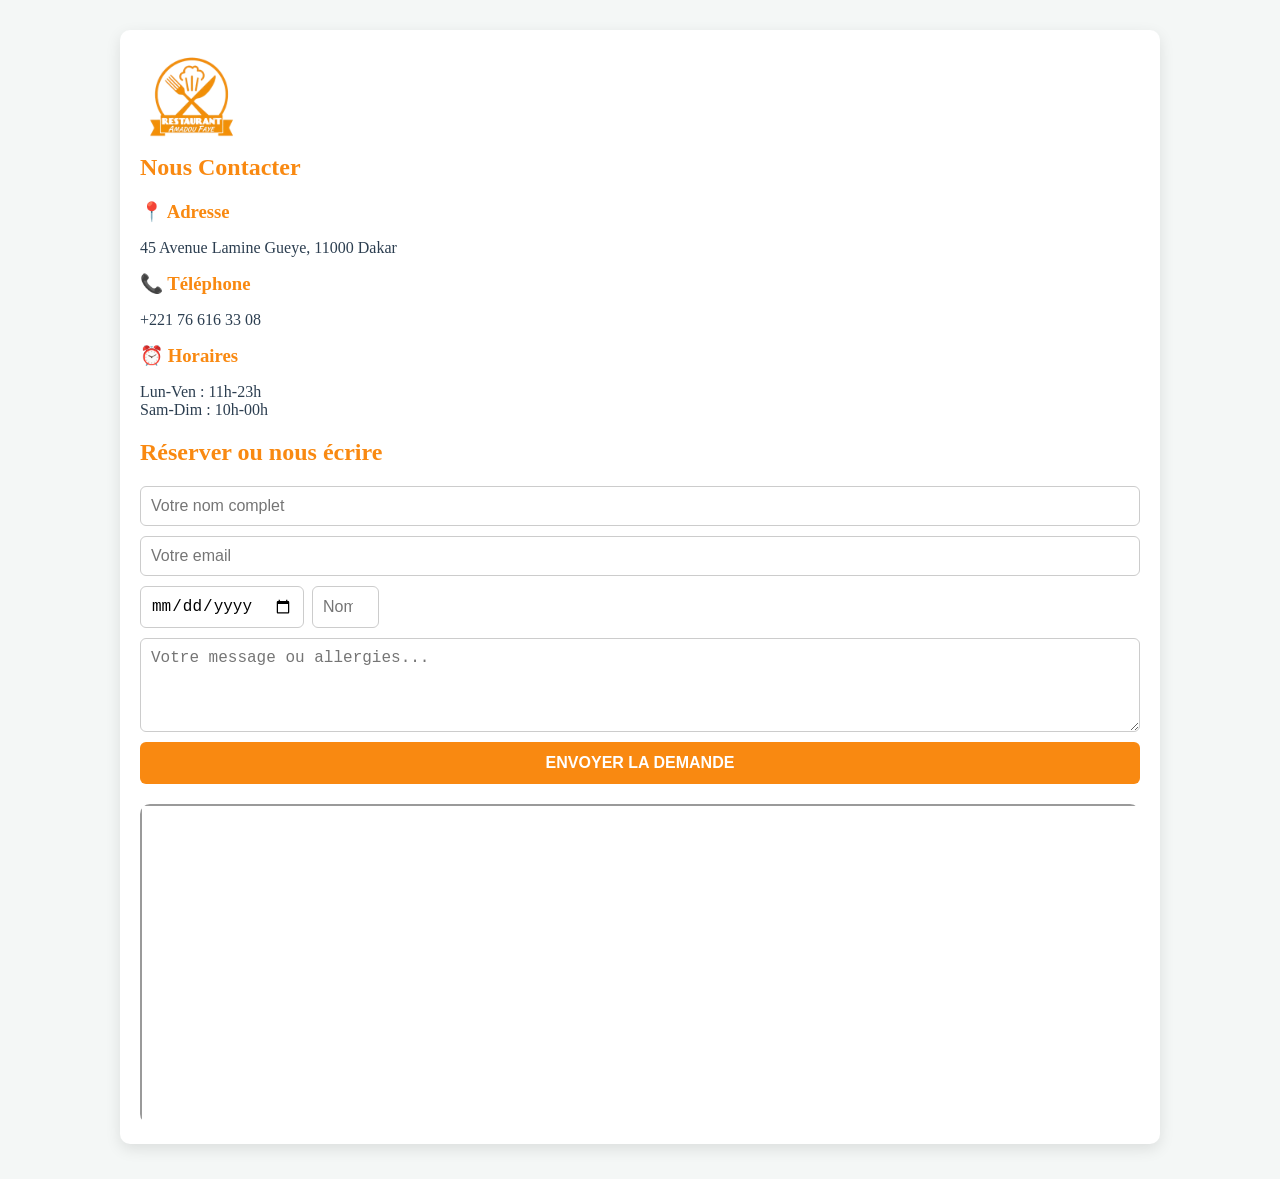
<file: pages/contact.html>
<!DOCTYPE html>
<html lang="fr">
<head>
  <meta charset="UTF-8" />
  <meta name="viewport" content="width=device-width, initial-scale=1" />
  <title>Contact - Resto Faye</title>
  <link rel="stylesheet" href="/assiet/contact.css" />
</head>
<body>
  <div class="contact-container">
    <section class="info-section">
      <img src="../image/AF.png" alt="" width="100px" height="auto">  
      <h1>Nous Contacter</h1>

      <div class="info-item">
        <h3>📍 Adresse</h3>
        <p>45 Avenue Lamine Gueye, 11000 Dakar</p>
      </div>

      <div class="info-item">
        <h3>📞 Téléphone</h3>
        <p>+221 76 616 33 08</p>
      </div>

      <div class="info-item">
        <h3>⏰ Horaires</h3> 
        <p>Lun-Ven : 11h-23h<br>Sam-Dim : 10h-00h</p>
      </div>
    </section>

    <section class="form-section">
      <h2>Réserver ou nous écrire</h2>
      <form action="#" method="post">
        <input type="text" name="nom" placeholder="Votre nom complet" required />
        <input type="email" name="email" placeholder="Votre email" required />

        <div class="form-row">
          <input type="date" name="date" required />
          <input type="number" name="personnes" min="1" max="10" placeholder="Nombre" required />
        </div>

        <textarea name="message" rows="4" placeholder="Votre message ou allergies..."></textarea>
        <button type="submit">ENVOYER LA DEMANDE</button>
      </form>
    </section>

    <section class="map-placeholder">
      <iframe title="Localisation" src="https://www.google.com/maps/embed?pb=!1m14!1m12!1m3!1d42483.14325742314!2d-17.469802420892766!3d14.722472120247044!2m3!1f0!2f0!3f0!3m2!1i1024!2i768!4f13.1!5e0!3m2!1sfr!2ssn!4v1774531257187!5m2!1sfr!2ssn" width="100%" height="100%"

      ></iframe>
    </section>
  </div>
</body>
</html>
</file>
<file: assiet/contact.css>
body {
  margin: 0;
  padding: 0;
  font-family: "Kapakana", cursive;
  background: #f4f7f6;
  color: #2c3e50;
}

.contact-container {
  max-width: 1000px;
  margin: 30px auto;
  padding: 20px;
  background: #fff;
  border-radius: 10px;
  box-shadow: 0 5px 15px rgba(0, 0, 0, 0.1);
}

.info-section,
.form-section {
  margin-bottom: 20px;
}

.info-section h1,
.form-section h2 {
  color: #F98911;
  margin-top: 0;
}

.info-item {
  margin-bottom: 15px;
}

.info-item h3 {
  margin: 0 0 5px 0;
  color: #F98911;
}

.form-section form {
  display: flex;
  flex-direction: column;
  gap: 10px;
}

input,
textarea,
button {
  font-size: 16px;
  border-radius: 6px;
}

input,
textarea {
  border: 1px solid #ccc;
  padding: 10px;
}

.form-row {
  display: flex;
  gap: 8px;
}

button {
  border: none;
  padding: 12px;
  background: #F98911;
  color: white;
  font-weight: bold;
  cursor: pointer;
}

button:hover {
  background: #794c1c;
}

.map-placeholder {
  height: 320px;
  border-radius: 10px;
  overflow: hidden;
  margin-top: 10px;
}
</file>
